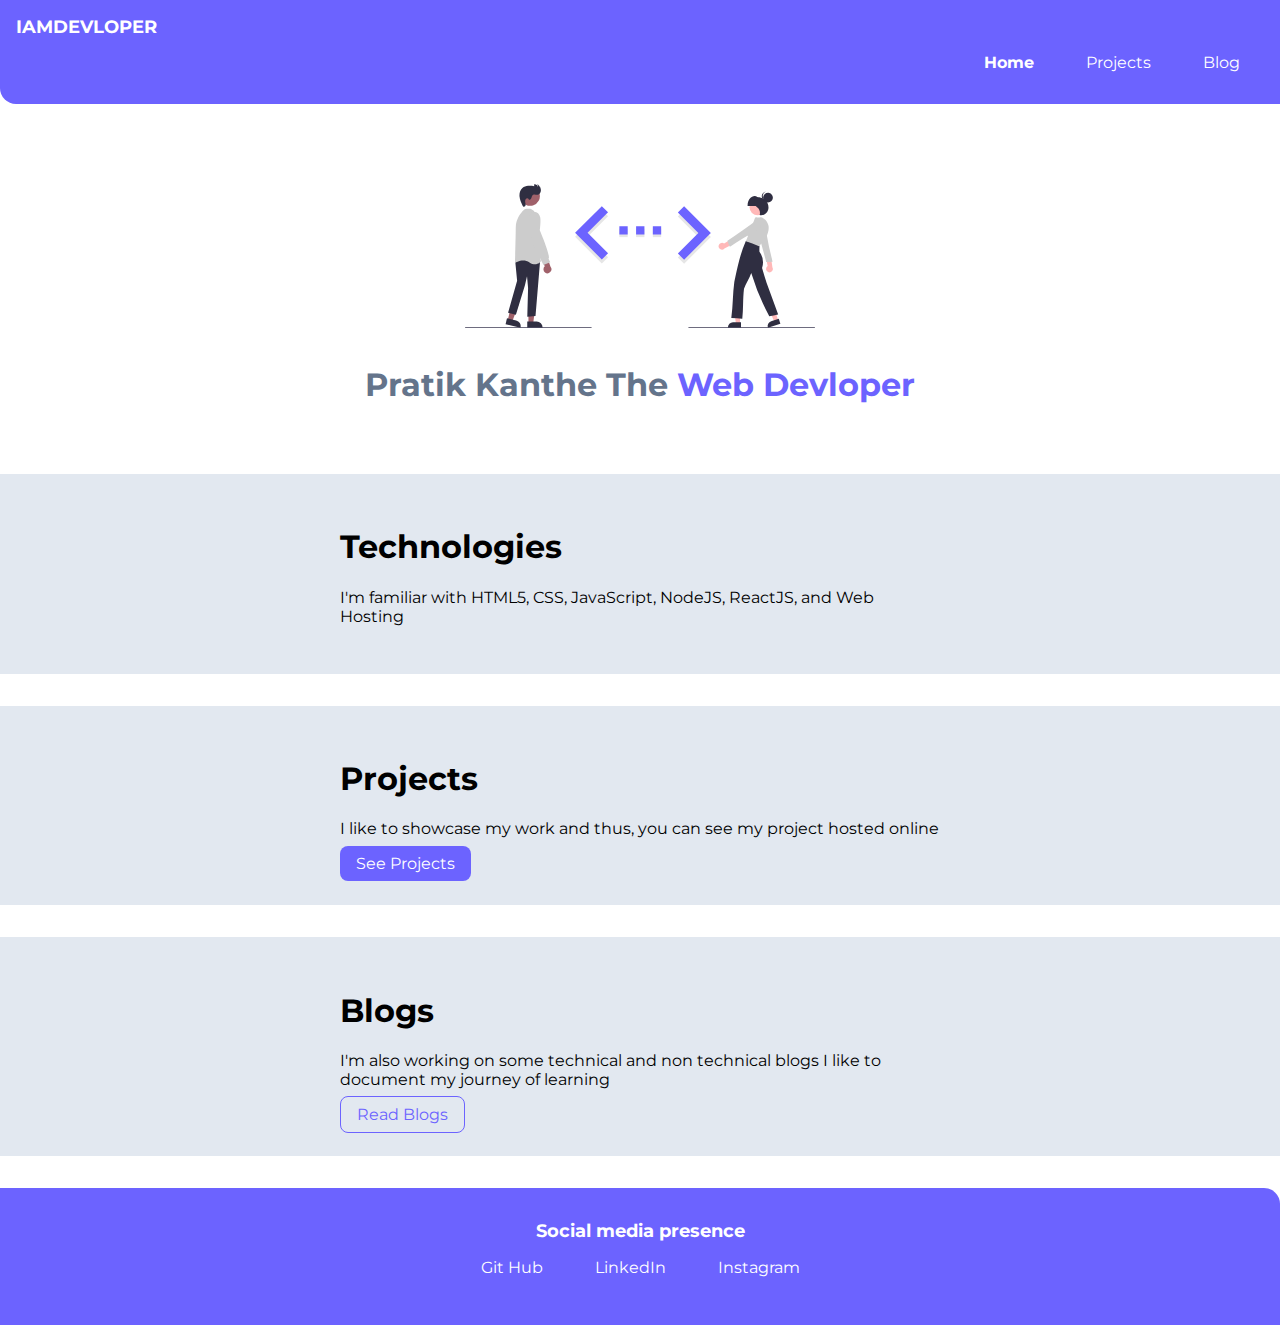
<file: index.html>
<!DOCTYPE html>
<html lang="en">
<head>
    <meta charset="UTF-8">
    <meta http-equiv="X-UA-Compatible" content="IE=edge">
    <meta name="viewport" content="width=device-width, initial-scale=1.0">
    <title>home | Adarshbalak</title>
    <link rel="stylesheet" href="/style.css">
</head>
<body>
    <nav class="navigation container">
        <div class="nav-brand">IAMDEVLOPER</div>
        <ul class="list-non-bullet nav-pills">
            <li class="list-item-inline">
                <a class="link link-active" href="/">Home</a>
            </li>
            <li class="list-item-inline">
                <a class="link" href="/lib/projects.html">Projects</a>
            </li>
            <li class="list-item-inline">
                <a class="link" href="/lib/blogs.html">Blog</a>
            </li>            
        </ul>
    </nav>

    <header class="hero">
        <img class="hero-img" src="./images/hero.svg" alt="">
        <h1 class="hero-heading">Pratik Kanthe The <span class="heading-inverted">Web Devloper</span> </h1>
        <!-- <p class="hero-heading"> I am learning how to program and make web applications with <span class="heading-inverted">NEOGCAMP</span><br><br>
        
        You can connect with me on <span class="heading-inverted">Instagram</span>
        </p> -->
    </header>

    <section class="section ow">
        <div class="container container-center">
        <h1>Technologies</h1>
        <p>I'm familiar with HTML5, CSS, JavaScript, NodeJS, ReactJS, and Web Hosting</p>
        </div>
    </section>

    <section class="section ow">
        <div class="container container-center">
        <h1>Projects</h1>
        <p>I like to showcase my work and thus, you can see my project hosted online</p>

        <a class="link link-primary" href="/lib/projects.html">See Projects</a>
        </div>
    </section>

    <section class="section ow">
        <div class="container container-center">
        <h1>Blogs</h1>
        <p>I'm also working on some technical and non technical blogs I like to document my journey of learning</p>
        <a class="link link-secondary" href="/lib/blogs.html">Read Blogs</a>
        </div>
    </section>

    </div>

    <footer class="footer">
        <div class="footer-header">Social media presence</div>
        <ul class="social-links list-non-bullet">
            <li class="list-item-inline"><a class="link" href="/">Git Hub</a></li>
            <li class="list-item-inline"><a class="link" href="/">LinkedIn</a></li>
            <li class="list-item-inline"><a class="link" href="/">Instagram</a></li>
        </ul>
    </footer>

</body>
</html>
</file>
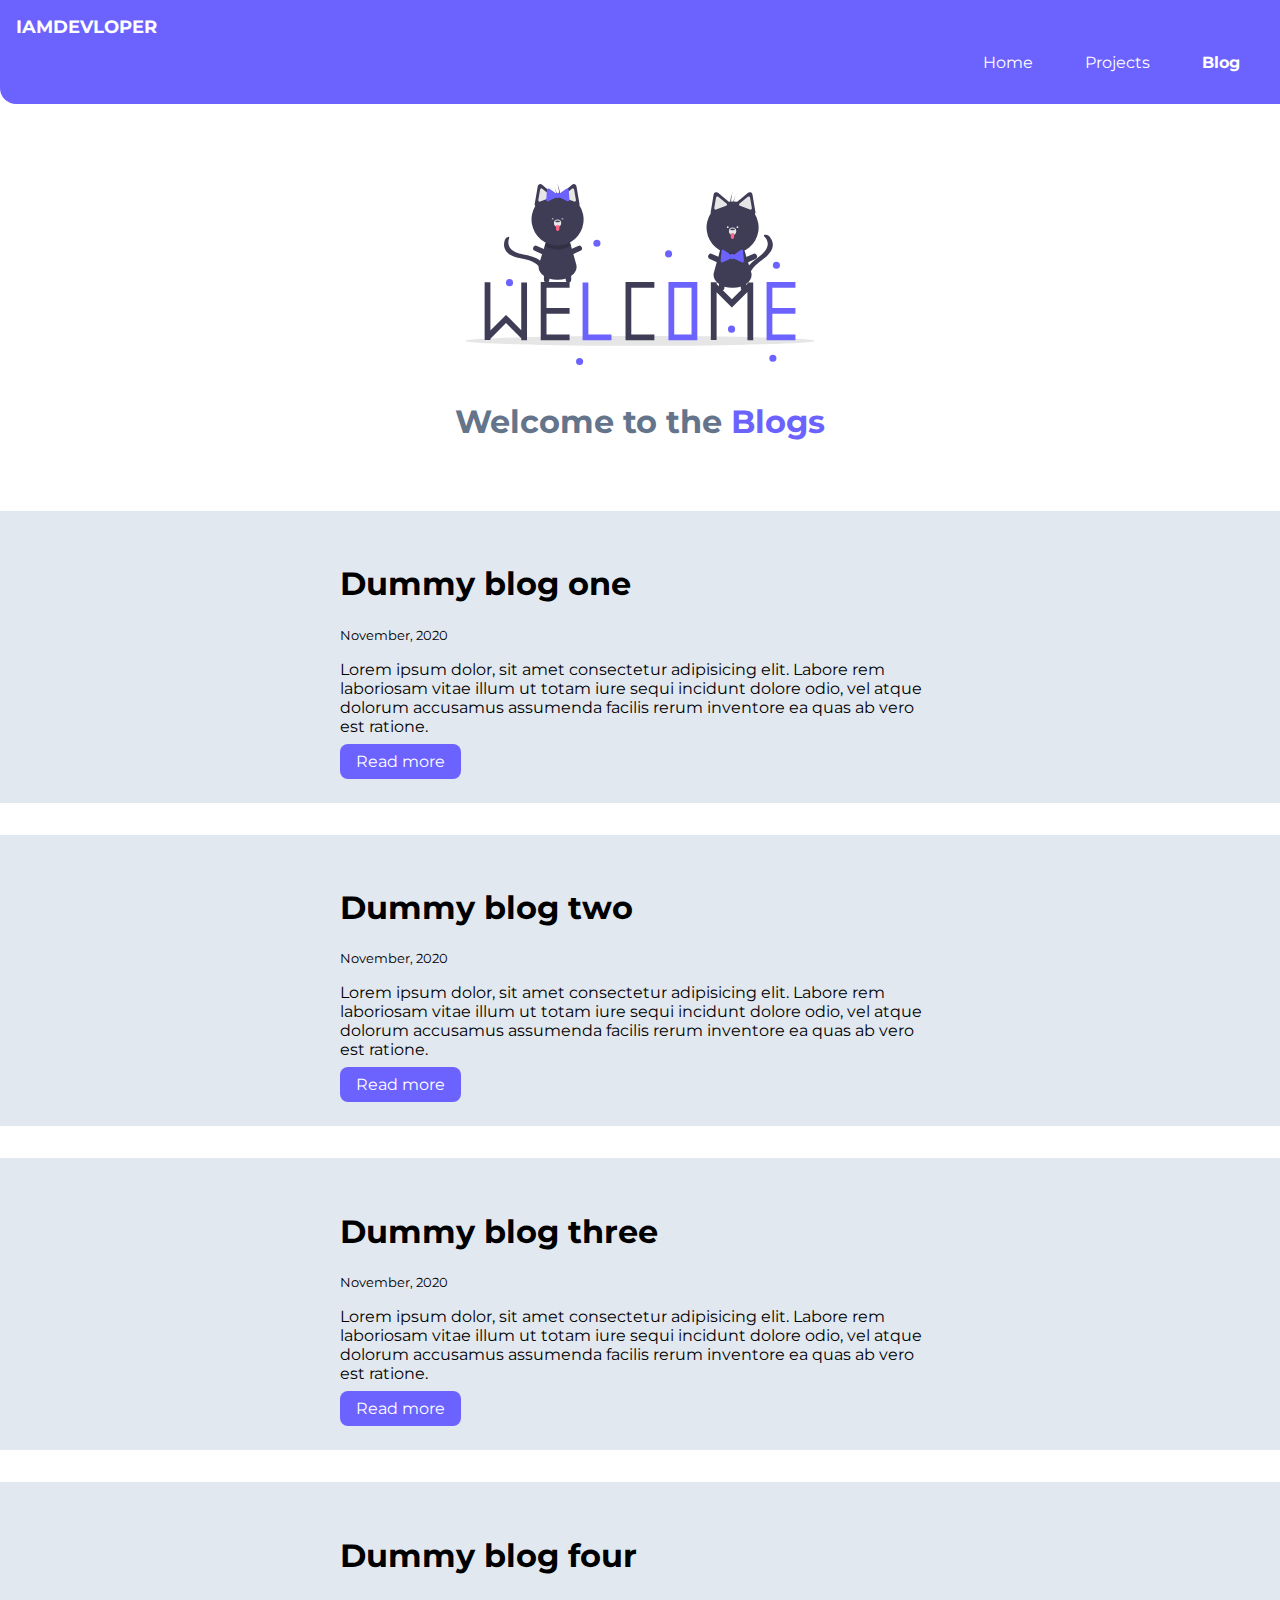
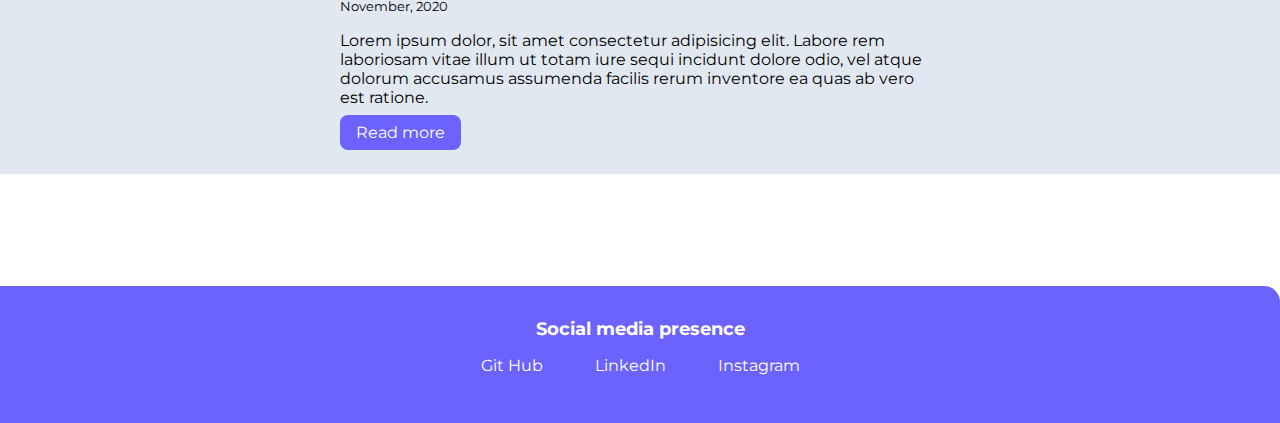
<file: lib/blogs.html>
<!DOCTYPE html>
<html lang="en">
<head>
    <meta charset="UTF-8">
    <meta http-equiv="X-UA-Compatible" content="IE=edge">
    <meta name="viewport" content="width=device-width, initial-scale=1.0">
    <title>Blogs</title>
    <link rel="stylesheet" href="/style.css">
</head>
<body>
    <nav class="navigation container">
        <div class="nav-brand">IAMDEVLOPER</div>
        <ul class="list-non-bullet nav-pills">
            <li class="list-item-inline">
                <a class="link" href="/">Home</a>
            </li>
            <li class="list-item-inline">
                <a class="link" href="/lib/projects.html">Projects</a>
            </li>
            <li class="list-item-inline">
                <a class="link link-active" href="/lib/blogs.html">Blog</a>
            </li>            
        </ul>
    </nav>

    <header class="hero">
        <img class="hero-img" src="/images/welcome.svg" alt="">
        <h1 class="hero-heading">Welcome to the <span class="heading-inverted">Blogs</span> </h1>
    </header>

    <section class="section ow">
        <div class="container container-center">
            <h1>Dummy blog one</h1>
        <small>November, 2020</small>
        <p>Lorem ipsum dolor, sit amet consectetur adipisicing elit. Labore rem laboriosam vitae illum ut totam iure sequi incidunt dolore odio, vel atque dolorum accusamus assumenda facilis rerum inventore ea quas ab vero est ratione.</p>

        <a class="link link-primary" href="#">Read more</a>
        </div>
        
    </section>

    <section class="section ow">
        <div class="container container-center">
            <h1>Dummy blog two</h1>
        <small>November, 2020</small>
        <p>Lorem ipsum dolor, sit amet consectetur adipisicing elit. Labore rem laboriosam vitae illum ut totam iure sequi incidunt dolore odio, vel atque dolorum accusamus assumenda facilis rerum inventore ea quas ab vero est ratione.</p>

        <a class="link link-primary" href="#">Read more</a>
        </div>
        
    </section>

    <section class="section ow">
        <div class="container container-center">
            <h1>Dummy blog three</h1>
        <small>November, 2020</small>
        <p>Lorem ipsum dolor, sit amet consectetur adipisicing elit. Labore rem laboriosam vitae illum ut totam iure sequi incidunt dolore odio, vel atque dolorum accusamus assumenda facilis rerum inventore ea quas ab vero est ratione.</p>

        <a class="link link-primary" href="#">Read more</a>
        </div>
        
    </section>

    <section class="section ow">
        <div class="container container-center">
            <h1>Dummy blog four</h1>
        <small>November, 2020</small>
        <p>Lorem ipsum dolor, sit amet consectetur adipisicing elit. Labore rem laboriosam vitae illum ut totam iure sequi incidunt dolore odio, vel atque dolorum accusamus assumenda facilis rerum inventore ea quas ab vero est ratione.</p>

        <a class="link link-primary" href="#">Read more</a>
        </div>
        
    </section>

    <div class="space">
        
    </div>

    <footer class="footer">
        <div class="footer-header">Social media presence</div>
        <ul class="social-links list-non-bullet">
            <li class="list-item-inline"><a class="link" href="/">Git Hub</a></li>
            <li class="list-item-inline"><a class="link" href="/">LinkedIn</a></li>
            <li class="list-item-inline"><a class="link" href="/">Instagram</a></li>
        </ul>
    </footer>
    

</body>
</html>
</file>
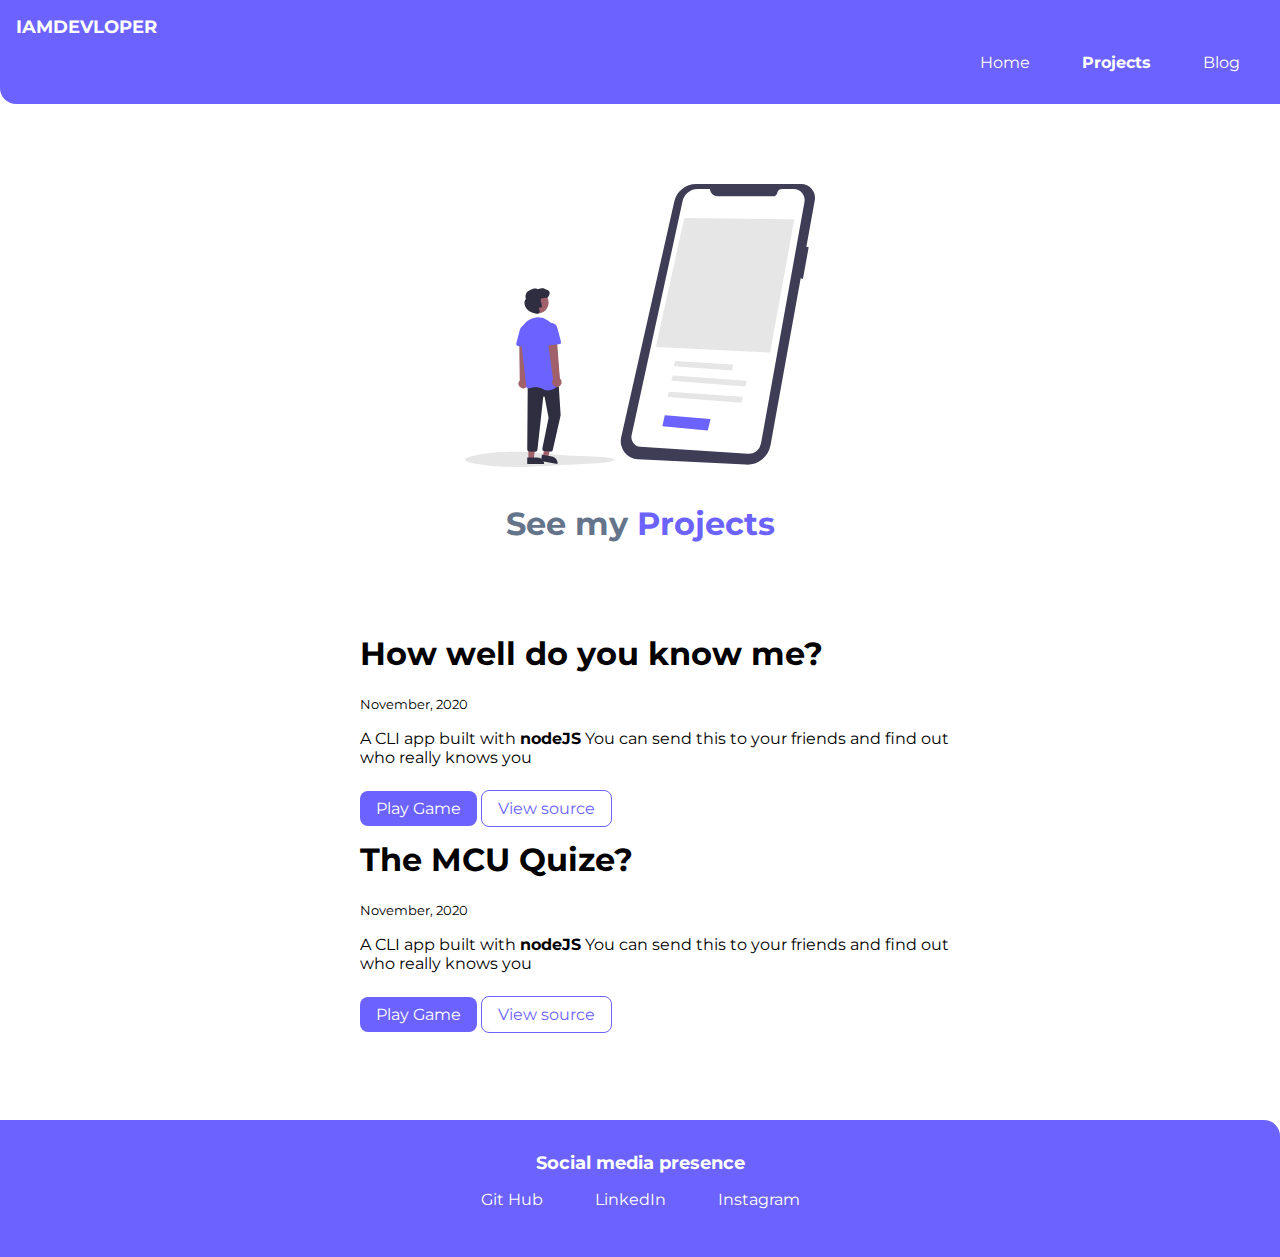
<file: lib/projects.html>
<!DOCTYPE html>
<html lang="en">
<head>
    <meta charset="UTF-8">
    <meta http-equiv="X-UA-Compatible" content="IE=edge">
    <meta name="viewport" content="width=device-width, initial-scale=1.0">
    <title>Projects</title>
    <link rel="stylesheet" href="/style.css">
</head>
<body>
    <nav class="navigation container">
        <div class="nav-brand">IAMDEVLOPER</div>
        <ul class="list-non-bullet nav-pills">
            <li class="list-item-inline">
                <a class="link" href="/">Home</a>
            </li>
            <li class="list-item-inline">
                <a class="link link-active" href="/lib/projects.html">Projects</a>
            </li>
            <li class="list-item-inline">
                <a class="link" href="/lib/blogs.html">Blog</a>
            </li>            
        </ul>
    </nav>

    <header class="hero">
        <img class="hero-img" src="/images/projects.svg" alt="">
        <h1 class="hero-heading">See my <span class="heading-inverted">Projects</span></h1>
    </header>

    <div>
        <ul class="list-non-bullet">
            <li>
                <div class="container container-center">
                    <h1>How well do you know me?</h1>
                <small>November, 2020</small>
                <p class="pb">A CLI app built with <strong>nodeJS</strong> You can send this to your friends and find out who really knows you</p>
    
                <a class="link link-primary" href="https://replit.com/@59PratikKantheD/My-quize#index.js" target=”_blank”>Play Game</a>
                <a class="link link-secondary" href="https://github.com/PratikKanthe/how-wll-do-you-know-me" target=”_blank”>View source</a>
                </div>
                
            </li>
    
            <li>
                <div class="container container-center">
                   <h1>The MCU Quize?</h1>
                <small>November, 2020</small>
                <p class="pb">A CLI app built with <strong>nodeJS</strong> You can send this to your friends and find out who really knows you</p>
    
                <a class="link link-primary" href="https://replit.com/@59PratikKantheD/The-MCU-Quize" target=”_blank”>Play Game</a>
                <a class="link link-secondary project-container" href="https://github.com/PratikKanthe/THe-MCU-Quize" target=”_blank”>View source</a> 
                </div>
                
            </li>
    
        </ul>
    </div>

    <div class="space">
        
    </div>

    <footer class="footer">
        <div class="footer-header">Social media presence</div>
        <ul class="social-links list-non-bullet">
            <li class="list-item-inline"><a class="link" href="/">Git Hub</a></li>
            <li class="list-item-inline"><a class="link" href="/">LinkedIn</a></li>
            <li class="list-item-inline"><a class="link" href="/">Instagram</a></li>
        </ul>
    </footer>

</body>
</html>
</file>
<file: style.css>
@import url('https://fonts.googleapis.com/css2?family=Montserrat:wght@400;500&display=swap');

 :root {
    --primary-color: #6C63FF;
    --dark-grey: #64748b;
    --off-white: #e2e8f0;
 }

body{
    font-family: 'Montserrat', sans-serif;
    margin: 0;
}

hr {
    margin: 2rem 0rem;
    color: var(--primary-color);
}




/* container */
.container {
    padding-left: 1rem;
    padding-right: 1rem;
}

.container-center {
    max-width: 600px;
    margin: auto;
}

/* links */
.link {
    box-sizing: border-box;
    text-decoration: none;
    padding: 0.5rem 1rem;
    /* margin-top: 1rem;
    margin-bottom: 1rem; */
}

.link:hover {
    font-weight: bold;
}

.link-primary {
    background-color: var(--primary-color);
    border-radius: 0.5rem;
    color: white;
}

.link-primary:hover {
    background-color: white;
    color: var(--primary-color);
    border: 1px solid var(--primary-color);
    border-radius: 0.5rem;
}

.link-secondary {
    color: var(--primary-color);
    border: 1px solid var(--primary-color);
    border-radius: 0.5rem;
}

.link-secondary:hover {
    background-color: var(--primary-color);
    border-radius: 0.5rem;
    color: white;
}

/* look into BEM naming convention for CSS */

/* lists */
.list-non-bullet {
    list-style: none;
}

.list-item-inline {
    display: inline;
    padding: 0rem 0.5rem;
}

/* navigation */

.navigation {
    background-color: var(--primary-color);
    color: white;
    padding: 1rem;
    border-bottom-left-radius: 1rem;
}

.navigation .link-active {
    font-weight: bold;
}

.navigation .nav-brand {
    font-weight: bold;
    font-size: 1.1rem;
}

.navigation .nav-pills {
    text-align: right;
}

.navigation .link {
    color: white;
}


/* hero */

.hero {
    padding: 2rem;
    text-align: center;
    padding-top: 5rem;
}

.hero .hero-img {
    max-width: 350px;
    display: block;
    margin: auto;
}

.hero .hero-heading {
    padding: 1rem;
    color: var(--dark-grey);
}
.hero .hero-heading .heading-inverted {
    color: var(--primary-color);
}

.heading-inverted {
    color: var(--primary-color);
}


/* section */

.section {   
    padding: 2rem;
    margin-bottom: 2rem;
}

.section h3 {
    text-align: center;
}

.ow {
    background-color: var(--off-white);
}

/* footer */

footer {
    background-color: var(--primary-color);
    padding: 2rem 1rem;
    text-align: center;
    color: white;
    border-top-right-radius: 1rem;
}

.footer .footer-header {
    font-weight: bold;
    font-size: large;
}

.footer .link{
    color: white;
}

.footer ul {
    padding-inline-start: 0px;
}


/* additional */
.pb {
    padding-bottom: 1rem;
}

.space {
    padding-top: 5rem;
}
</file>
